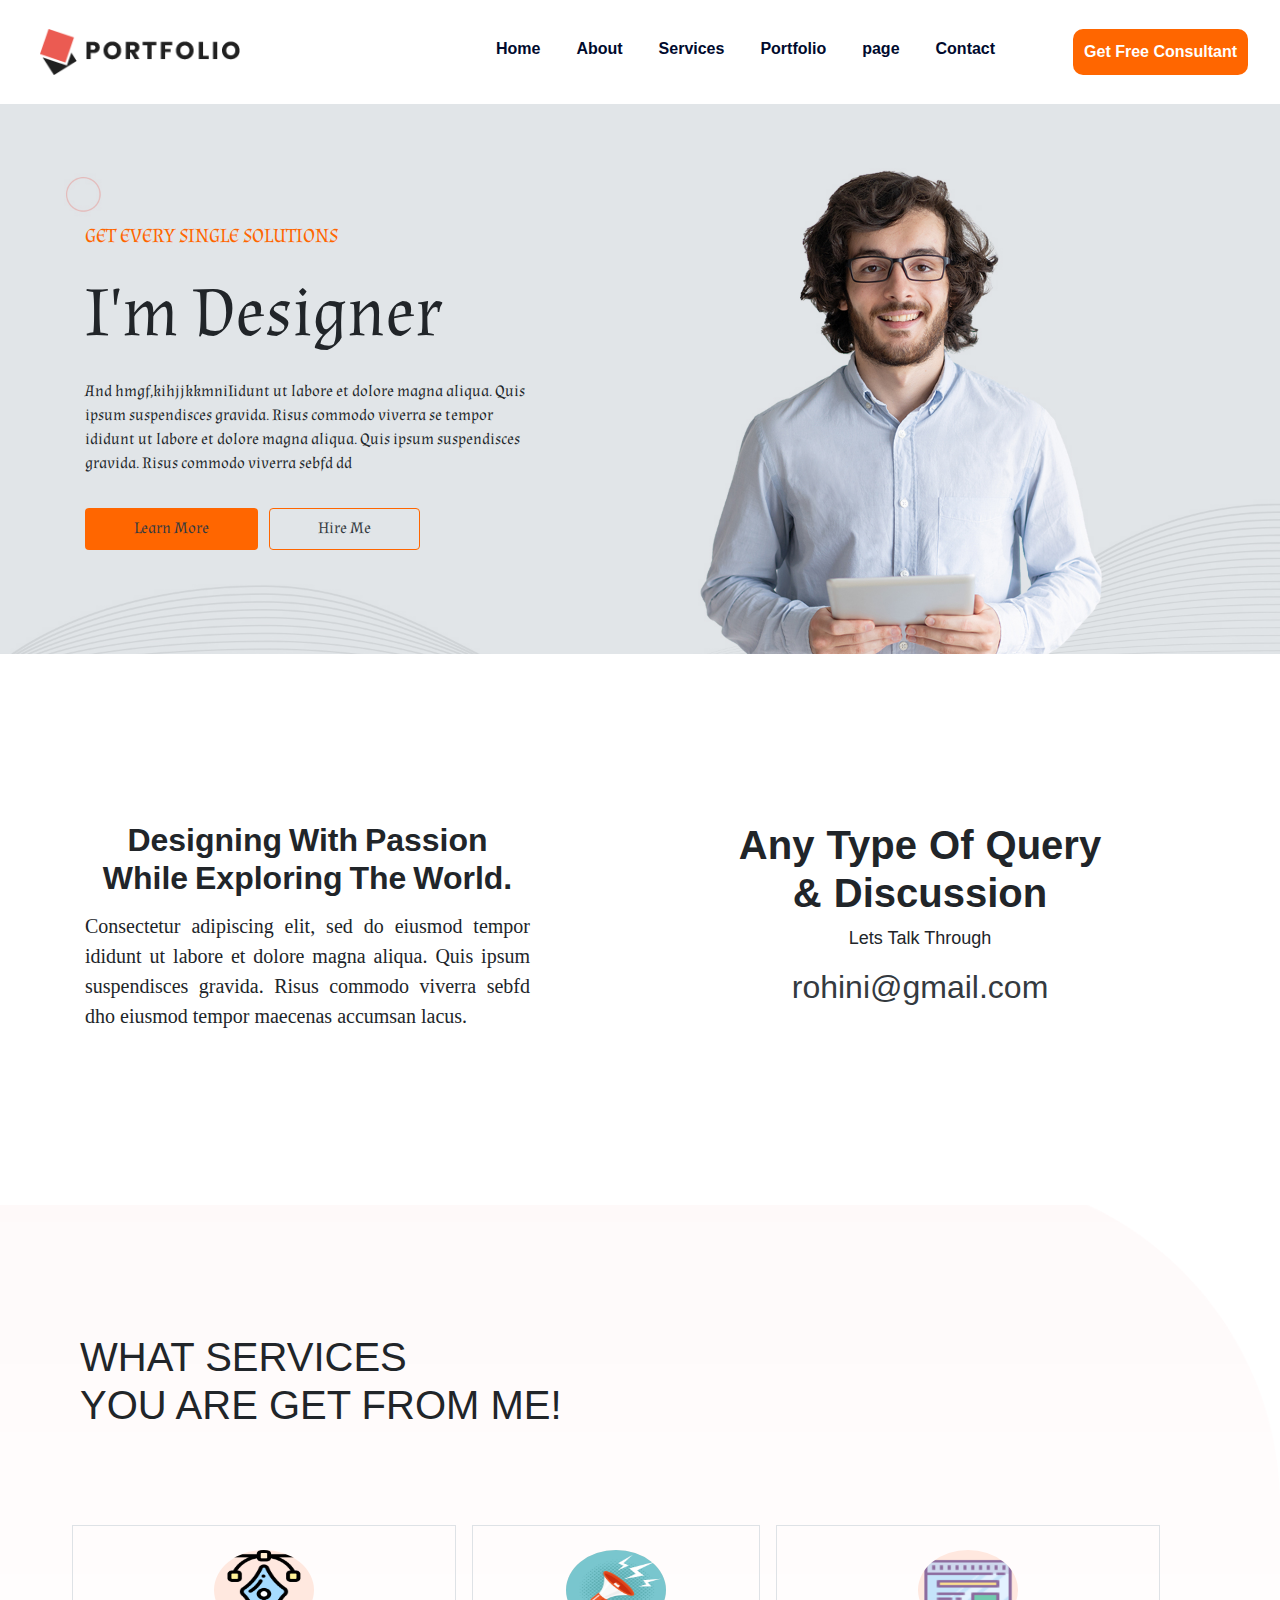
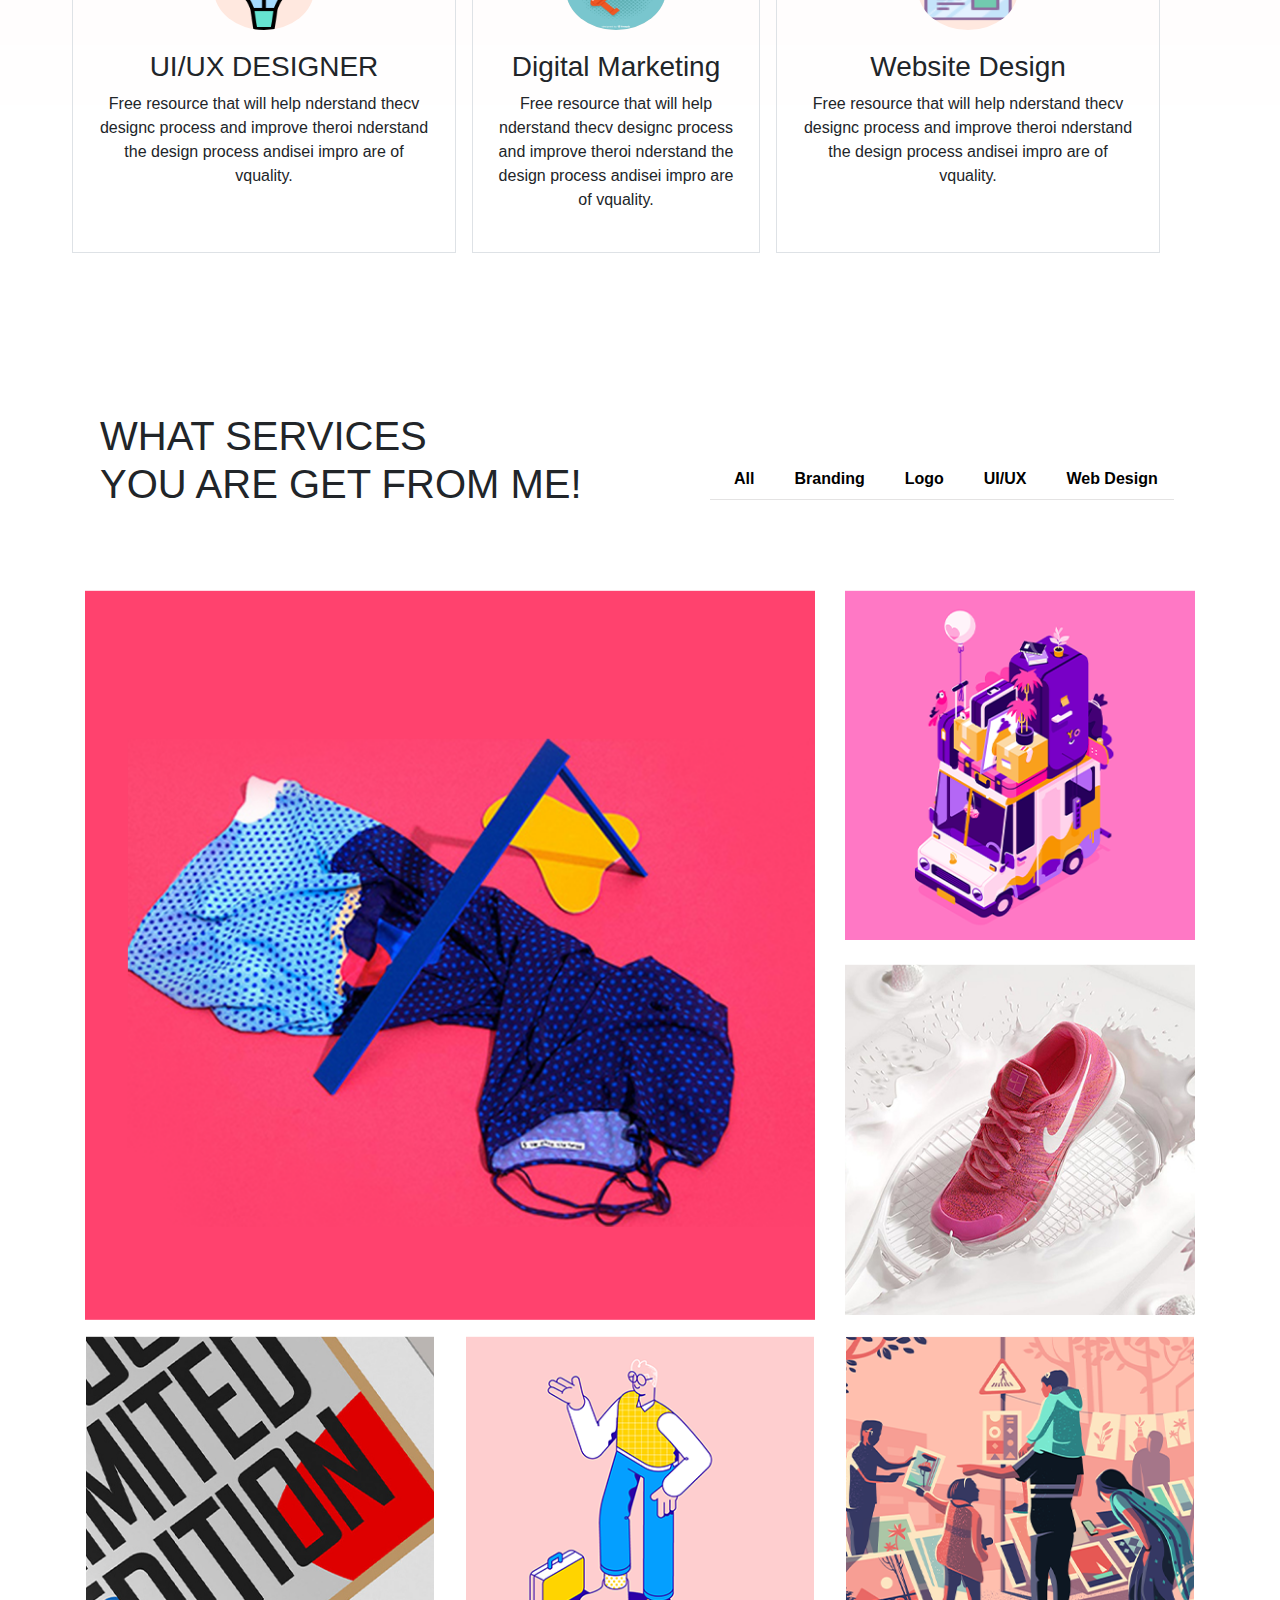
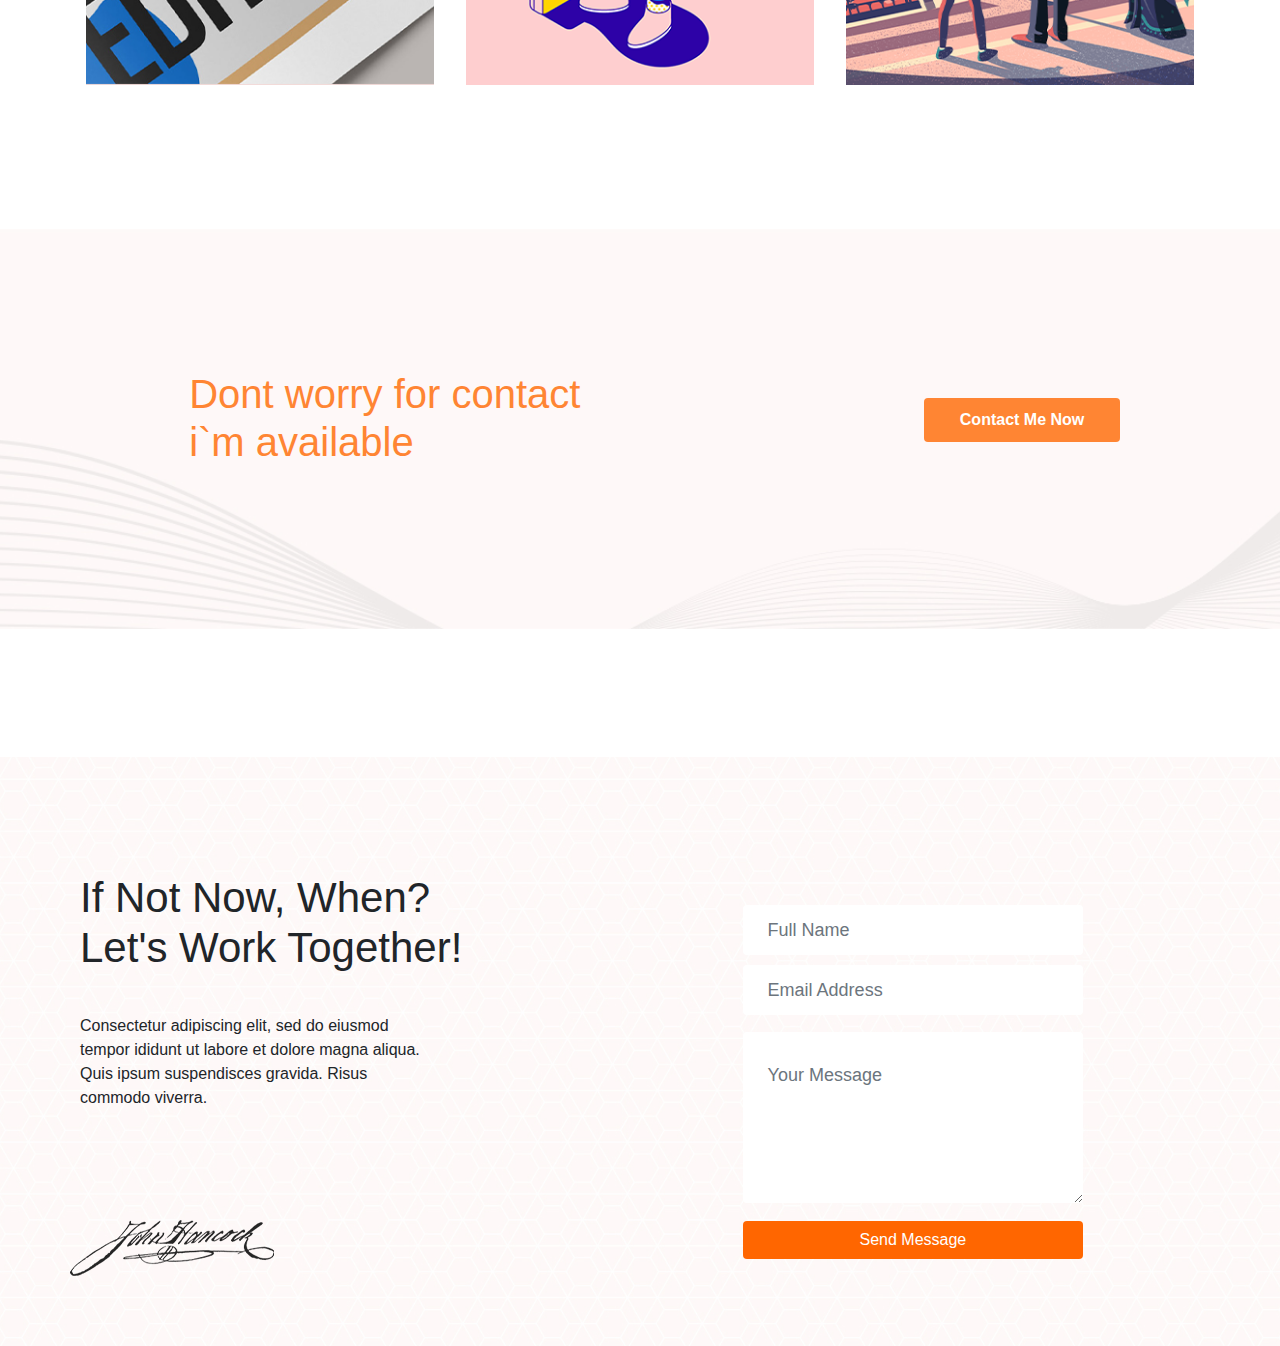
<file: index.html>
<!DOCTYPE html>
<html lang="en">
<head>
<title>My Template</title>
<link rel="shortcut icon" href="favicon.ico" sizes="32x32" type="image/x-icon" >
<link rel="stylesheet" type="text/css" href="css/home1.css">
<meta charset="utf-8">
  <meta name="viewport" content="width=device-width, initial-scale=1">
  <link rel="stylesheet" href="https://maxcdn.bootstrapcdn.com/bootstrap/4.5.0/css/bootstrap.min.css">
  <script src="https://ajax.googleapis.com/ajax/libs/jquery/3.5.1/jquery.min.js"></script>
  <script src="https://cdnjs.cloudflare.com/ajax/libs/popper.js/1.16.0/umd/popper.min.js"></script>
  <script src="https://maxcdn.bootstrapcdn.com/bootstrap/4.5.0/js/bootstrap.min.js"></script> 
  <link href="https://fonts.googleapis.com/css2?family=Almendra:ital,wght@0,400;1,700&display=swap" rel="stylesheet">
  <link rel="stylesheet" href="https://cdnjs.cloudflare.com/ajax/libs/font-awesome/4.7.0/css/font-awesome.min.css"> 
</head>
<body>

 <nav class="navbar navbar-expand-md ml-2 " >
   <a class="navbar-brand" href="#">
    <img src="img/logo.png" class="img-fluid">
   </a>
   
  <button class="navbar-toggler ml-auto " type="button" data-toggle="collapse" data-target="#navbar">
      <span class="navbar-toggler-icon">   
        <i class="fa fa-navicon"  style="color:#ff6600;font-size:28px"></i>
</span>
        
  </button>
  <div class="collapse navbar-collapse justify-content-end" id="navbar">
    <ul class="navbar-nav ">
      <li class="nav-item">
         <a class="nav-link" href="index.html">Home</a>
      </li>
       <li class="nav-item">
         <a class="nav-link" href="about.html">About</a>
      </li>
       <li class="nav-item">
         <a class="nav-link" href="#">Services</a>
      </li>
       <li class="nav-item">
         <a class="nav-link" href="#">Portfolio</a>
      </li>
       <li class="nav-item dropdown">
         <a class="nav-link dropdown" id="data" data-toggle="dropdown" href="#">page</a>
         <div class="dropdown-menu" aria-labelledby="data2">
            <a class="dropdown-item" href="#">Blog</a>
            <a class="dropdown-item" href="#">Blog details</a>
            <a class="dropdown-item" href="#">Elements</a>
            <a class="dropdown-item" href="#">portfolio details</a>
           </div>
      </li>
       <li class="nav-item">
         <a class="nav-link" href="#">Contact</a>
      </li>
         <a href="#" class="btn" role="button" id="navbtn">Get Free Consultant</a>
    </ul>
  </div>
 </nav>



<div class="banner">
  <div class="container">
      <div class="row ">
       <div class="col-lg-5">
         <h5 class="mb-4 mt-4 text-animation">GET EVERY SINGLE SOLUTIONS</h5>
         <h1 class="mb-4 text-animation" >I'm Designer</h1>
         <p class="text-animation">And hmgf,kihjjkkmniIidunt ut labore et dolore magna aliqua. Quis ipsum suspendisces gravida. Risus commodo viverra se tempor ididunt ut labore et dolore magna aliqua. Quis ipsum suspendisces gravida. Risus commodo viverra sebfd dd</p>
         <a href="#" class="btn text-dark animation-right pl-5 pr-5 pt-2 pb-2 mt-3"  id="button1">Learn More</a>
         <a href="#" class="btn  text-dark animation-left pl-5 pr-5 pt-2 pb-2 ml-2 mt-3" role="button" id="button2">Hire Me</a>
      </div>
     </div>
  </div>
</div>


<div class="container">
<div class="row imagenext">
 <div class="col-md-5 text-center"  id="row1right">
  <h2>Designing With Passion While Exploring The World.</h2>
  <p>Consectetur adipiscing elit, sed do eiusmod tempor ididunt ut labore et dolore magna aliqua. Quis ipsum suspendisces gravida. Risus commodo viverra sebfd dho   eiusmod tempor maecenas accumsan lacus.<br><br>
  </p>
 </div>
 <div class="col-md-6 text-center" id="row2right">
 <h1 class="text-center">Any Type Of Query <br>& Discussion</h1>
 <p style="font-size:18px;">Lets Talk Through</p>
 <a href="#" style="text-decoration:none"> <h2 class="text-dark">rohini@gmail.com</h2></a>
 </div>
</div>
</div>

<div class="banner2">


<div class="row">
 <div class="col-md-12">
  <h1> WHAT SERVICES <br>YOU ARE GET FROM ME! </h1>
 </div>
</div>
<div class="row" id="element">
  <div class="col-md-4 col-xs-3 mt-4 mx-2 p-4 elecol1 border text-center">
   <img src="vector.png" style="height:80px;width:100px;margin-bottom:20px;background-color:#ffe8df;border-radius:50%;">
   <h3>UI/UX DESIGNER</h3>
   <p>Free resource that will help nderstand thecv designc process and improve theroi nderstand the design process andisei impro are of vquality.</p>
  </div>
  <div class="col-md-3 col-xs-2 mt-4 mx-2 p-4   elecol2 border  text-center">
   <img src="2334593.jpg" style="height:80px;width:100px;margin-bottom:20px;background-color:#ffe8df;border-radius:50%;">
   <h3>Digital Marketing</h3>
   <p>Free resource that will help nderstand thecv designc process and improve theroi nderstand the design process andisei impro are of vquality. </p>
  </div>
  <div class="col-md-4 col-xs-2 mt-4 mx-2  p-4  elecol3 text-center  border">
    <img src="icons8-web-design-64.png" style="height:80px;width:100px;margin-bottom:20px;background-color:#ffe8df;border-radius:50%;">
    <h3>Website Design</h3>
    <p>Free resource that will help nderstand thecv designc process and improve theroi nderstand the design process andisei impro are of vquality.</p>
  </div>
 
</div>







<div class="row " id="list">
 <div class="col-lg-6 col-xl-6 mx-auto col-md-12" >
  <h1> WHAT SERVICES <br> YOU ARE GET FROM ME! </h1>
 </div>
 <div class="col-lg-6  col-md-12 mx-auto col-xl-6 justify-content-end " id="list1">
  
  <ul class="nav"  role="tablist">
  <li class="nav-item navitem2">
    <a class="nav-link navlink2 active" data-toggle="tab" href="#all">All</a>
  </li>
  <li class="nav-item navitem2">
    <a class="nav-link navlink2" data-toggle="tab" href="#branding">Branding</a>
  </li>
  <li class="nav-item navitem2">
    <a class="nav-link navlink2" data-toggle="tab" href="#log">Logo</a>
  </li>
  <li class="nav-item navitem2">
    <a class="nav-link navlink2" data-toggle="tab" href="#uiux">UI/UX</a>
  </li>
  <li class="nav-item navitem2">
    <a class="nav-link navlink2" data-toggle="tab" href="#webdesign">Web Design</a>
  </li>
</ul>

 </div>
</div>



<!-- Tab panes -->

 <div class="tab-content" id="list2">
<!-- all ------>
    <div id="all" class="container tab-pane active"><br>
      <div class="row ">
        <div class="col-md-8 mt-4">
          <img src="img/services1.png" class="img-fluid" style="width:100%;">
        </div>
        <div class="col-md-4 mt-4">
          <div class="row">
            <div class="col-md-12">
               <img class="img-fluid" src="img/services2.png" style="width:100%;">
            </div>
          </div>
         <div class="row mt-4">
           <div class="col-md-12">
             <img class="img-fluid" src="img/services3.png" style="width:100%;">
           </div>
         </div>
        </div>
       </div>
       <div class="row">
         <div class="col-md-4 p-3">
            <img class="img-fluid" src="img/services4.png" style="width:100%;">
         </div>
         <div class="col-md-4 p-3">
            <img class="img-fluid" src="img/services5.png" style="width:100%;">
         </div>
         <div class="col-md-4 p-3">
            <img class="img-fluid" src="img/services6.png" style="width:100%;">
         </div>
       </div>
    </div>
 <!----- branding ----->
  <div id="branding" class="container tab-pane fade"><br>
      <div class="row">
        <div class="col-md-8">
        <img src="img/services6.png" class="img-fluid" style="width:100%;">
        </div>
        <div class="col-md-4 ">
          <div class="row">
            <div class="col-md-12">
               <img class="img-fluid" src="img/services2.png" style="width:100%;">
            </div>
          </div>
         <div class="row mt-4">
           <div class="col-md-12">
             <img class="img-fluid" src="img/services3.png" style="width:100%;">
           </div>
         </div>
        </div>
       </div>
       <div class="row">
         <div class="col-md-4 p-3">
            <img class="img-fluid" src="img/services4.png" style="width:100%;">
         </div>
         <div class="col-md-4 p-3">
            <img class="img-fluid" src="img/services5.png" style="width:100%;">
         </div>
         <div class="col-md-4 p-3">
            <img class="img-fluid" src="img/services1.png" style="width:100%;">
         </div>
       </div>
    </div>
  <!----- logo ----->  
    <div id="log" class="container tab-pane fade"><br>
      <div class="row">
        <div class="col-md-8">
        <img src="img/services2.png" class="img-fluid" style="width:100%;">
        </div>
        <div class="col-md-4 ">
          <div class="row">
            <div class="col-md-12">
               <img class="img-fluid" src="img/services1.png" style="width:100%;">
            </div>
          </div>
         <div class="row mt-4">
           <div class="col-md-12">
             <img class="img-fluid" src="img/services3.png" style="width:100%;">
           </div>
         </div>
        </div>
       </div>
       <div class="row">
         <div class="col-md-4 p-3">
            <img class="img-fluid" src="img/services4.png" style="width:100%;">
         </div>
         <div class="col-md-4 p-3">
            <img class="img-fluid" src="img/services5.png" style="width:100%;">
         </div>
         <div class="col-md-4 p-3">
            <img class="img-fluid" src="img/services6.png" style="width:100%;">
         </div>
       </div>
    </div>
  <!----- ui/ux ----->  
    <div id="uiux" class="container tab-pane fade"><br>
      <div class="row">
        <div class="col-md-8">
        <img src="img/services4.png" class="img-fluid" style="width:100%;">
        </div>
        <div class="col-md-4 ">
          <div class="row">
            <div class="col-md-12">
               <img class="img-fluid" src="img/services2.png" style="width:100%;">
            </div>
          </div>
         <div class="row mt-4">
           <div class="col-md-12">
             <img class="img-fluid" src="img/services3.png" style="width:100%;">
           </div>
         </div>
        </div>
       </div>
       <div class="row">
         <div class="col-md-4 p-3">
            <img class="img-fluid" src="img/services1.png" style="width:100%;">
         </div>
         <div class="col-md-4 p-3">
            <img class="img-fluid" src="img/services5.png" style="width:100%;">
         </div>
         <div class="col-md-4 p-3">
            <img class="img-fluid" src="img/services6.png" style="width:100%;">
         </div>
       </div>
    </div>       
  <!-------- web design --------->
    <div id="webdesign" class="container tab-pane fade"><br>
      <div class="row">
        <div class="col-md-8">
        <img src="img/services2.png" class="img-fluid" style="width:100%;">
        </div>
        <div class="col-md-4 ">
          <div class="row">
            <div class="col-md-12">
               <img class="img-fluid" src="img/services1.png" style="width:100%;">
            </div>
          </div>
         <div class="row mt-4">
           <div class="col-md-12">
             <img class="img-fluid" src="img/services3.png" style="width:100%;">
           </div>
         </div>
        </div>
       </div>
       <div class="row">
         <div class="col-md-4 p-3">
            <img class="img-fluid" src="img/services4.png" style="width:100%;">
         </div>
         <div class="col-md-4 p-3">
            <img class="img-fluid" src="img/services5.png" style="width:100%;">
         </div>
         <div class="col-md-4 p-3">
            <img class="img-fluid" src="img/services6.png" style="width:100%;">
         </div>
       </div>
    </div>
</div>

<!---------- banner3 ------>
<div class="banner3">
 <div class="row">
  <div class="col-md-5 mx-auto mx-auto">
    <h1  id="banner3text">Dont worry for contact i`m available</h1>
  </div>
  <div class="col-md-3  mx-auto text-center" >
   <a href="#" class="btn" id="banner3button">Contact Me Now</a>
 </div>
</div>
</div>

 

<!---------- banner4 ------>
<div class="banner4 img-fluid">
 <div class="row">
   <div class="col-xl-5 col-lg-6 col-md-6  col1 ">
     <h1>If Not Now, When? Let's Work Together!</h1>
     <p>Consectetur adipiscing elit, sed do eiusmod tempor ididunt ut labore et dolore magna aliqua. Quis ipsum suspendisces gravida. Risus commodo viverra.</p>
     <img src="img/sin.png">
   </div>
   <div class="col-md-4 mx-auto col2 p-5 ">
        <input type="text" class="form-control shadow-none" placeholder="Full Name">
        <input type="text" class="form-control shadow-none" placeholder="Email Address">
        <textarea class="form-control shadow-none" rows="5" placeholder="Your Message" id="comment"></textarea>
        <a href="#" class="btn btn-block form-btn w-100">Send Message</a>
        
   </div>
 </div>
</div>








</body>
</html>
</file>
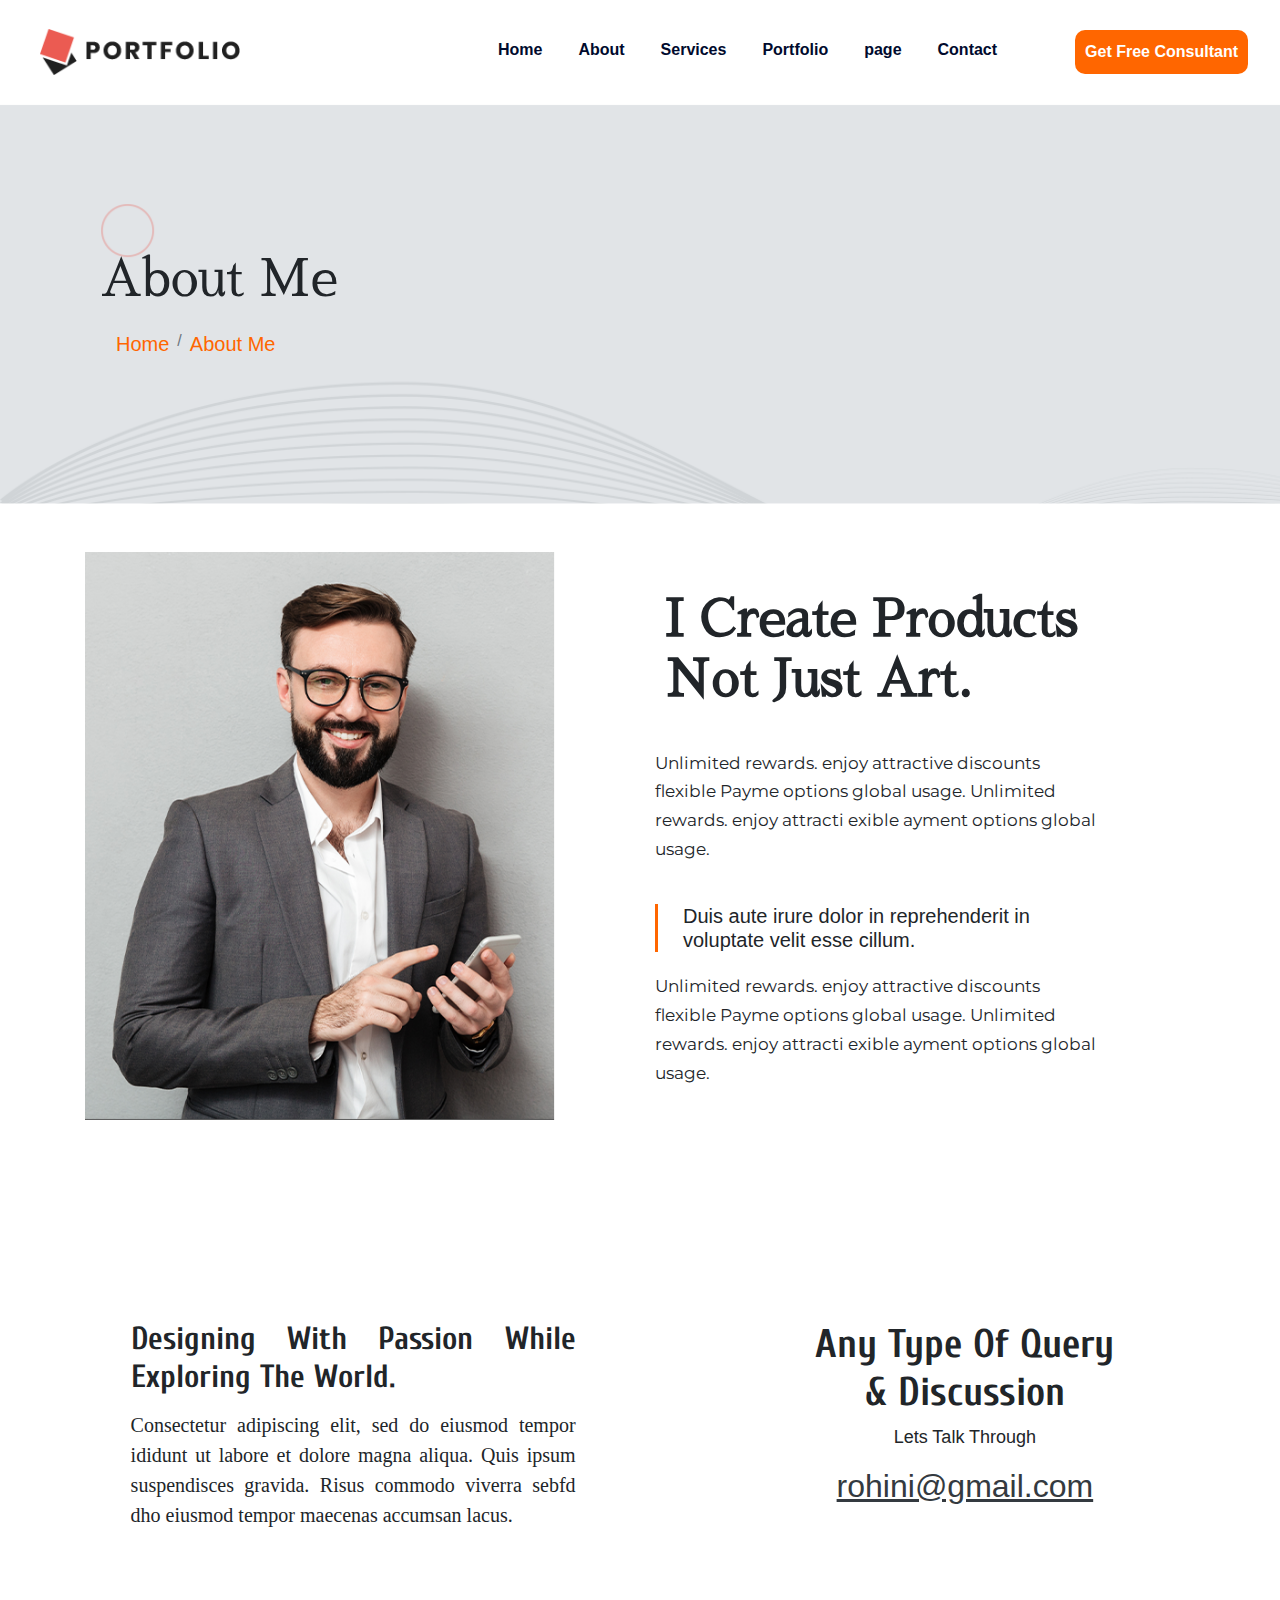
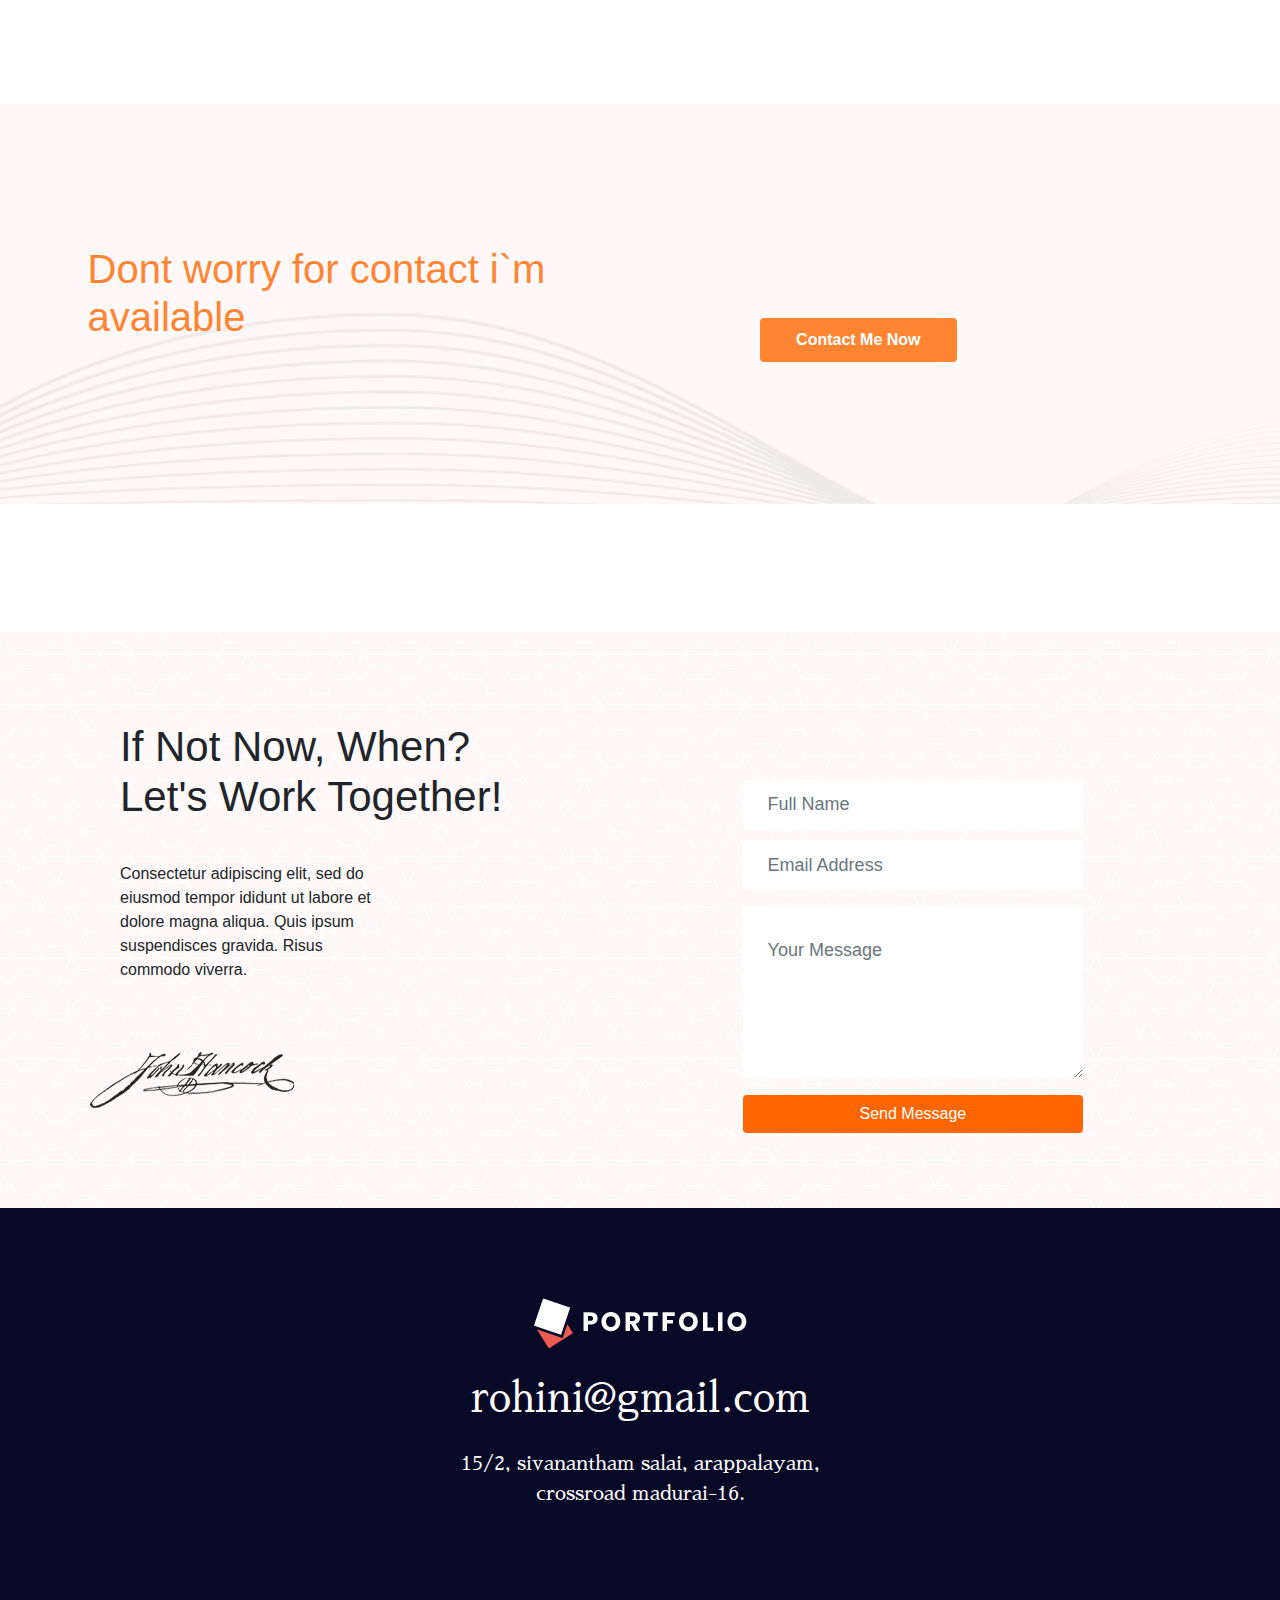
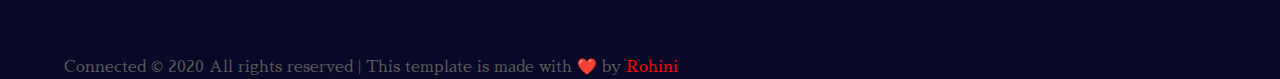
<file: about.html>
<!DOCTYPE HTML>
<html>
<head>
<title>My Template</title>
<link rel="shortcut icon" href="favicon.ico" sizes="32x32" type="image/x-icon" >
<link rel="stylesheet" href="css/about1.css" type="text/css" />
 <meta charset="utf-8">
  <meta name="viewport" content="width=device-width, initial-scale=1">
  <link rel="stylesheet" href="https://maxcdn.bootstrapcdn.com/bootstrap/4.5.0/css/bootstrap.min.css">
  <script src="https://ajax.googleapis.com/ajax/libs/jquery/3.5.1/jquery.min.js"></script>
  <script src="https://cdnjs.cloudflare.com/ajax/libs/popper.js/1.16.0/umd/popper.min.js"></script>
  <script src="https://maxcdn.bootstrapcdn.com/bootstrap/4.5.0/js/bootstrap.min.js"></script>
  <link href="https://fonts.googleapis.com/css2?family=Montserrat:wght@500&family=Sawarabi+Mincho&display=swap" rel="stylesheet">
  <link href="https://fonts.googleapis.com/css2?family=Cuprum:ital@1&display=swap" rel="stylesheet">
  <link rel="stylesheet" href="https://cdnjs.cloudflare.com/ajax/libs/font-awesome/4.7.0/css/font-awesome.min.css">
  
</head>
<body>
 <nav class="navbar navbar-expand-md ml-2 " >
   <a class="navbar-brand" href="#">
    <img src="img/logo.png" class="img-fluid">
   </a>
   
  <button class="navbar-toggler ml-auto " type="button" data-toggle="collapse" data-target="#navbar">
        <span class="navbar-toggler-icon icon-bar">
          <i class="fa fa-navicon"  style="color:#ff6600;font-size:28px"></i>
        </span>
  </button>
  <div class="collapse navbar-collapse justify-content-end" id="navbar">
    <ul class="navbar-nav">
      <li class="nav-item">
         <a class="nav-link first" href="index.html">Home</a>
      </li>
       <li class="nav-item">
         <a class="nav-link" href="#">About</a>
      </li>
       <li class="nav-item">
         <a class="nav-link" href="#">Services</a>
      </li>
       <li class="nav-item">
         <a class="nav-link" href="#">Portfolio</a>
      </li>
       <li class="nav-item dropdown">
         <a class="nav-link dropdown" id="data" data-toggle="dropdown" href="#">page</a>
         <div class="dropdown-menu" aria-labelledby="data2">
            <a class="dropdown-item" href="#">Blog</a>
            <a class="dropdown-item" href="#">Blog details</a>
            <a class="dropdown-item" href="#">Elements</a>
            <a class="dropdown-item" href="#">portfolio details</a>
           </div>
      </li>
       <li class="nav-item">
         <a class="nav-link" href="#">Contact</a>
      </li>
         <a href="#" role="button" id="navbtn">Get Free Consultant</a>
    </ul>
  </div>
 </nav>
<div class="banner1">
 <div class="row">
   <div class="col-md-5"> 
    <h1>About Me</h1>
    <ol class="breadcrumb">
      <li class="breadcrumb-item"><a href="#">Home</a></li>
      <li class="breadcrumb-item"><a href="#">About Me</a></li>
     </ol>
   </div>
 </div>
</div>
<div class="container">
<div class="row align-items-center mt-5">
 <div class="col-lg-6 col-md-6 row1 ">
  <div class="aboutme-img">
    <img src="img/aboutme.png" class="img-fluid">
  </div>
 </div>
 <div class="col-lg-5 col-md-6 ">
  <div class="aboutme-content">
   <h1 class="aboutme-head">I Create Products Not Just Art.</h1>
   <p class="aboutme-para">Unlimited rewards. enjoy attractive discounts flexible Payme options global usage. Unlimited rewards. enjoy attracti exible ayment options global usage.</p>
   <h5 class="aboutme-middle">Duis aute irure dolor in reprehenderit in voluptate velit esse cillum.</h5>
   <p class="aboutme-para">Unlimited rewards. enjoy attractive discounts flexible Payme options global usage. Unlimited rewards. enjoy attracti exible ayment options global usage.</P>
 </div>
</div>
</div>



<div class="row imagenext">
 <div class="col-md-5 text-center"  id="row1right">
  <h2>Designing With Passion While  Exploring The World.</h2>
  <p>Consectetur adipiscing elit, sed do eiusmod tempor ididunt ut labore et dolore magna aliqua. Quis ipsum suspendisces gravida. Risus commodo viverra sebfd dho   eiusmod tempor maecenas accumsan lacus.<br><br>
  </p>
 </div>
 <div class="col-md-5 text-center" id="row2right">
 <h1 class="text-center">Any Type Of Query <br>& Discussion</h1>
 <p style="font-size:18px;">Lets Talk Through</p>
 <a href="#" style="text-decoration:none"> <h2 class="text-dark">rohini@gmail.com</h2></a>
 </div>
</div>

</div><!---------- container ------>

<div class="banner3">
 <div class="row">
  <div class="col-md-6">
    <h1 id="banner3text">Dont worry for contact i`m available</h1>
  </div>
  <div class="col-md-4  text-center " >
   <a href="#" class="btn" id="banner3button">Contact Me Now</a>
 </div>
</div>
</div>



<div class="banner4 img-fluid">
 <div class="row">
   <div class="col-xl-5  col-md-6 col1">
     <h1>If Not Now, When? Let's Work Together!</h1>
     <p>Consectetur adipiscing elit, sed do eiusmod tempor ididunt ut labore et dolore magna aliqua. Quis ipsum suspendisces gravida. Risus commodo viverra.</p>
     <img src="img/sin.png">
   </div>
   <div class="col-md-4 col-md-4 mx-auto col2 p-5">
        <input type="text" class="form-control shadow-none" placeholder="Full Name">
        <input type="text" class="form-control shadow-none" placeholder="Email Address">
        <textarea class="form-control shadow-none" rows="5" placeholder="Your Message" id="comment"></textarea>
        <a href="#" class="btn btn-block form-btn w-100">Send Message</a>
        
   </div>
 </div>
</div>



<div class="row bottom">
 <div class="col-md-12">
  <div class="footercontent">
   <div class="image">
    <img src="img/logo2_footer.png" class="img-fluid ">
   </div>
    <a href="#"><h1>rohini@gmail.com</h1></a>
    <p>15/2, sivanantham salai, arappalayam, <br>crossroad madurai-16.</p>
    
  </div>
 </div>
   <footer>Connected <span>&#169;</span> 2020 All rights reserved | This template is made with <span style="color:red">&#10084;&#65039; </span> by <span style="color:red">Rohini</span</footer>

</div>


</body>
</html>
</file>
<file: css/home1.css>
body, html 
{
  height: 100%;
  margin: 0;
  font-family:"Rubik",sans-serif;
}

nav.navbar.navbar-expand-md.ml-2 
{
    padding: 1.5rem 2rem ;
}
.navbar-brand img
{
  width:200px;
}
.nav-item a
{
  color:#000a2d;
  font-size:16px; 
}
.nav-item a:hover
{
 color:#ff6600;
 font-size:18px;
}
button.navbar-toggler.ml-auto
{
  border:1px solid #ff6600;
}
.nav-item:hover .dropdown-menu
{ 
 display:block;
}
.navbar-nav li
{
 margin-left:20px;
 font-weight:bold;
}
#navbtn
{
 background-color:#ff6600;
 margin-left:70px;
 color:white;
 font-weight:bold;
 border-radius:10px;
 padding:10px;
}

@media  screen and (max-width:1200px)
{
#navbtn
{
 display:none;
}
}


.banner 
{
  background-image:url("../img/h1_hero.jpg");
  height: 550px;
  background-position: center;
  background-size: cover;
  position: relative;
  padding:6rem 0rem;
  font-family: 'Almendra', serif;
  
}
.banner h1
{ 
 font-size:4.375rem;
}

.text-animation {
  position:relative;
  animation-name: animation;
  animation-duration: 1s;
  
}
.banner h5
{
 color:#ff6600;
 font-weight:light;
}
@keyframes animation { 
  from{ bottom:-150px; opacity:0 } 
  to{ bottom:0; opacity:1 }
}
.animation-right
{
 position:relative;
 animation-name:right;
 animation-duration:1s;
}
@keyframes right { 
  from{ left:-150px; opacity:0 } 
  to{ left:0; opacity:1 }
}
.animation-left
{
  position:relative;
 animation-name:left;
 animation-duration:1s;
}
@keyframes left
{
 from{ right:-150px; opacity:0 } 
  to{ right:0; opacity:1 }
}
#button1
{
 background-color:#ff6600;
}
#button2
{ 
 border:1px solid #ff6600;
 z-index:1;
}
#button2:before
{
 content:"";
 position:absolute;
 right:0;
 top:0;
 background-color:#ff6600;
 height:100%;
 width:0px;
 z-index:-1;
 transition:.1s linear;
}
#button2:hover::before
{
 width:100%;
 color:white;
}
.imagenext
{
  margin-top:15%;
}

#row1right h2
{
 font-weight:700;
 text-align: justify;
 word-spacing:-2px;
 text-align:center;
 
}
#row1right p
{
 margin-top:3%;
 font-family:"Rufina",serif;
 font-weight:lighter;
 text-align: justify;
 font-size:20px;
}
#row2right
{
 margin-left:90px;
}
@media screen and (max-width:1206px)
{
 #row2right
{
 margin-left:40px;
}

}

#row2right h1
{
 
 font-weight:bold;
 text-align: justify;
 word-spacing:1px;
}
.banner2
{
  background-image:url(../img/shape1.png);
  background-repeat:no-repeat;
  height:500px;
  margin-top:10%; 
  padding-top:5%;
  position:relative;
  background-position:center;
  background-size:cover;
}
@media  screen and (max-width:760px)
{
#feedbacktext
{
 font-size:2rem;
}
}
.banner2 h1
{
 margin-top:5%;
 margin-left:80px;
 }

#element
{
  margin:5% 5% 0% 5%;
 } 
.elecol1,.elecol2,.elecol3
{
 z-index:1;
 transition:.1s ease-in;
}
.elecol1:before,.elecol2:before,.elecol3:before
{
 content:"";
 position:absolute;
 height:0px;
 width:100%;
 z-index:-1;
 left:0;
 bottom:0;
 background-color:#ffe8df;
 transition:.3s ease-in;
}
.elecol1:hover:before,.elecol2:hover:before,.elecol3:hover:before
{
 height:100%;
}
#list
{
 margin-top:10%;
}
#list1
{
 margin-top:6%;
 padding:0px  30px 0px 70px;
}
@media screen and (max-width:977px)
{ 
 #list1
 {
 padding:0px 0px 0px 90px; 
 }
}
#list h1
{
 margin-left:100px;
}

#list2
{
 margin-top:2%;
}
.navitem2
{
 border-bottom:1px solid #e4e3e3;
}

a.navlink2
{
 color:black;
 font-weight:bold;
 font-size:1rem;
  margin-left:8px;
}
.navlink2:hover
{
  border-bottom:2px solid red;
  font-size:1rem;
}
.banner3
{
 background-image:url(../img/section_bg02.jpg);
 width:100%;
 height:400px;
 background-position:center;
 background-size:cover;
 background-repeat:no-repeat; 
 margin-top:10%;
 padding-top:9%;
}
#banner3text
{
 color:#ff8533;
}
#banner3button
{
  color:white;
  font-weight:bold;
  padding:9px 35px;
  background-color:#ff8533;
  margin-top:18%;
}
.banner4
{
 background-image:url(../img/section_bg04.jpg);
 width:100%;
 height:700px;
 background-position:center;
 background-size:cover;
 background-repeat:no-repeat; 
 margin-top:10%;
 padding-top:7%;

}
.banner4 h1
{
 font-size:2.625rem;
}
.banner4 p
{
 margin:40px 80px;
}

.banner4 img
{
 margin:70px 70px;
}

input[type=text] {
  border: none;
  background-color: none;
  outline: 0;
  font-size: 18px;
  height: 50px;
  margin-top:3%;
  padding-left:25px;
}

#comment 
{ 
    border: none; 
    border-color:none; 
    outline:0;
    margin-top:5%; 
    font-size:18px; 
    padding-top:30px;
    padding-left:25px;  
    
}
a.btn.form-btn
{
 margin-top:5%;
 background-color:#ff6600;
  color: #ffffff;
}
@media screen and (max-width:480px)
{
 .navbar-brand img
 {
  width:180px;
 }
 nav.navbar.navbar-expand-md.ml-2 
 {
    padding: 1.5rem 0.5rem ;
 }
 .banner 
 {
  padding:3rem 0rem;
 }
 .banner h1
 { 
  font-size:3.375rem;
 }
 .banner h5
 {
  margin-top:-5%;
 }
 #row1right h2
 {
   font-size:1.375rem;
 }
 #row2right h1
 {
  font-size:1.375rem;
 }
 
 #row2right
 {
 margin-left:-6px;
 }
 #row2right h2
 {
  font-size:1.45rem;
 }
 .banner2 h1
 {
  margin-left:30px;
  font-size:1.475rem;
 }
 #list h1
 {
   margin-left:30px;
  font-size:1.475rem;
 }
 #list1
 {
 padding:0px  50px 0px 50px; 
 }
 a.navlink2
 {
   font-size:0.9rem;
 }

 #banner3text
 {
  font-size:1.375rem;
  text-align:center;
   margin-left:2%;
 }
 .banner3
 {
  height:300px;
  }
  .banner4 h1
  {
    font-size:1.625rem;
  }
  .banner4 p
  {
    margin:40px 40px;
  }
  .banner4 img
 {
   margin:20px 30px 50px;
 }

 
}
</file>
<file: css/about1.css>
body {
  
  margin: 0;
  font-family:"Rubik",sans-serif;
  padding:0;
 
}
nav.navbar.navbar-expand-md.ml-2 
{
    padding: 1.5rem 2rem ;
}
.navbar-brand img
{
  width:200px;
}
.nav-item a
{
  color:#000a2d;
 font-size:1rem; 
}
.nav-item a:hover
{
 color:#ff6600;
 font-size:18px;
}
button.navbar-toggler.ml-auto
{
  border:1px solid #ff6600;
}         
.nav-item:hover .dropdown-menu
{ 
 display:block;
}
.navbar-nav li
{
 margin-left:20px;
 font-weight:bold;
}
#navbtn
{
 background-color:#ff6600;
 margin-left:70px;
 color:white;
 font-weight:bold;
 border-radius:10px;
 padding:10px;
}
#navbtn:hover
{
 text-decoration:none;
}
@media screen and (max-width:1200px)
{
 #navbtn
{
 display:none;
}
}
.banner1
{
 background-image:url("../img/hero2.jpg");
 background-size: cover;
 height:400px;
 width:100%;
 padding:145px 0px 0px 100px;
}
.banner1 h1
{
 font-size:3.125rem;
 font-family: 'Sawarabi Mincho', sans-serif;
 font-weight:0.5rem;
 
}
ol.breadcrumb
{
 background-color:transparent;
 color:red;
}

.breadcrumb-item a
{
 color:#ff6600;
 font-size:1.25rem;
 
}
.breadcrumb-item a:hover
{
 text-decoration:none;
 color:#ff6600;
}

.aboutme-img
{
 
padding-right:70px;

}
@media screen and (max-width:563px)
{
 .aboutme-img
{
 margin:0px;
 padding:30px 10px;
}
}


.aboutme-head
{
 font-size:3.125rem;
 font-family: 'Sawarabi Mincho', sans-serif;
 font-weight:bold;
 padding:20px 10px;
}
.aboutme-para
{
 font-size:1.0625rem;
 margin-top:20px;
 line-height:1.7;
 font-family: 'Montserrat', sans-serif;
}
.aboutme-middle
{
 border-left:3px solid #ff6600;
 padding-left:25px;
 margin-top:40px;
}
#row1right
{
 
 margin-left:4%;
}

#row1right h2
{
 text-align:justify;
 font-weight:700;
 word-spacing:1px;
 font-family: 'Cuprum', sans-serif;
 margin-top:200px;
 
}
#row1right p
{
 margin-top:3%;
 font-family:"Rufina",serif;
 font-weight:lighter;
 text-align: justify;
 font-size:20px;
}
#row2right
{ 
 margin-left:12%;
}
#row2right h1
{
 
 font-weight:bold;
 word-spacing:1px;
 margin-top:200px;
 font-family: 'Cuprum', sans-serif;
}
#row2right h2
{
 text-decoration:underline;
}
.banner3
{
 background-image:url("../img/section_bg02.jpg");
 width:100%;
 height:400px;
 background-size:cover;
 background-repeat:no-repeat; 
 margin-top:10%;
 padding-top:11%;

}
#banner3text
{
 color:#ff8533;
 margin-left:14%;
}
#banner3button
{
  color:white;
  font-weight:bold;
  padding:9px 35px;
  background-color:#ff8533;
  margin-top:18%;
 
}
.banner4
{
 background-image:url(../img/section_bg04.jpg);
 width:100%;
 height:700px;
 background-position:center;
 background-size:cover;
 background-repeat:no-repeat; 
 margin-top:10%;
 padding-top:7%;

}
.banner4 h1
{ 
 font-size:2.625rem;
 margin-left:120px;
}
.banner4 p
{
 margin:40px 120px;
}
.banner4 img
{
 margin:30px 90px 100px;
}

input[type=text] 
{
  border: none;
  background-color: none;
  outline: 0;
  font-size: 18px;
   height: 50px;
  margin-top:3%;
  padding-left:25px;
}

#comment 
{ 
    border: none; 
    border-color:none; 
    outline:0;
    margin-top:5%; 
    font-size:18px; 
    padding-top:30px;
    padding-left:25px;  
    
}
a.btn.form-btn
{
 margin-top:5%;
 background-color:#ff6600;
  color: #ffffff;
}
.bottom
{
 background-color:#080827;
 padding-top:7%;
 font-family: 'Sawarabi Mincho', sans-serif;
}
.image
{
 text-align:center;
}
.footercontent h1
{
 margin-top:2%;
 color:white;
 text-align:center;
}
.footercontent h1:hover
{
 text-decoration:none;
 
}
.footercontent p
{
 margin-top:2%;
 color:white;
 font-size:1.25rem;
 text-align:center;
}
footer
{
  color: #595959;
 font-weight:lighter;
 font-size:1rem;
 margin-top:10%;
 padding-left:6%;
}
.socialmedia
{
 margin-left:30%;
}
.fa
{
 color:#cccccc;
 margin-left:0.5%;
}
.fa:hover
{
 color:#cccccc;
 text-decoration:none;
}
@media screen and (max-width:750px)
{
 #row1right h2
 {
  margin-top:50px;
 }
 #row2right h1
 {
   margin-top:50px;
 }
}
@media screen and (max-width:480px)
{
 .navbar-brand img
 {
  width:180px;
 }
 nav.navbar.navbar-expand-md.ml-2 
 {
    padding: 1.5rem 0.5rem ;
 }
 .banner1
 { 
  height:300px;
  padding:110px 0px 0px 80px;
 }
 .banner1 h1
 {
  font-size:2.125rem;
 }
 
 .breadcrumb-item a
 {
   font-size:1rem;
 }
 .aboutme-head
 {
  font-size:2.125rem;
  padding:20px 10px;
 }
 #row2right
 { 
  margin:0px auto;
 }
 #row2right h1
{
 font-size:2rem;
 
}
  #banner3text
 {
  font-size:1.375rem;
  text-align:center;
  margin-left:2%;
 }
 .banner3
 {
  height:250px;
  }
  .banner4
  {
    padding:15% 3% 5% 9%;
  }
 .banner4 h1
  {
    font-size:1.625rem;
    margin-left:10px;
  }
  .banner4 p
  {
    margin:20px 5px;
  }
  .banner4 img
  {
    margin:20px -5px;
  }
  .bottom
  {
    padding-top:20%;
  }
  .footercontent h1
  {
    margin-top:8%;
    font-size:1.275rem;S
  }  
  .image
  {
   
   width:350px;
  } 

}

/* */
</file>
